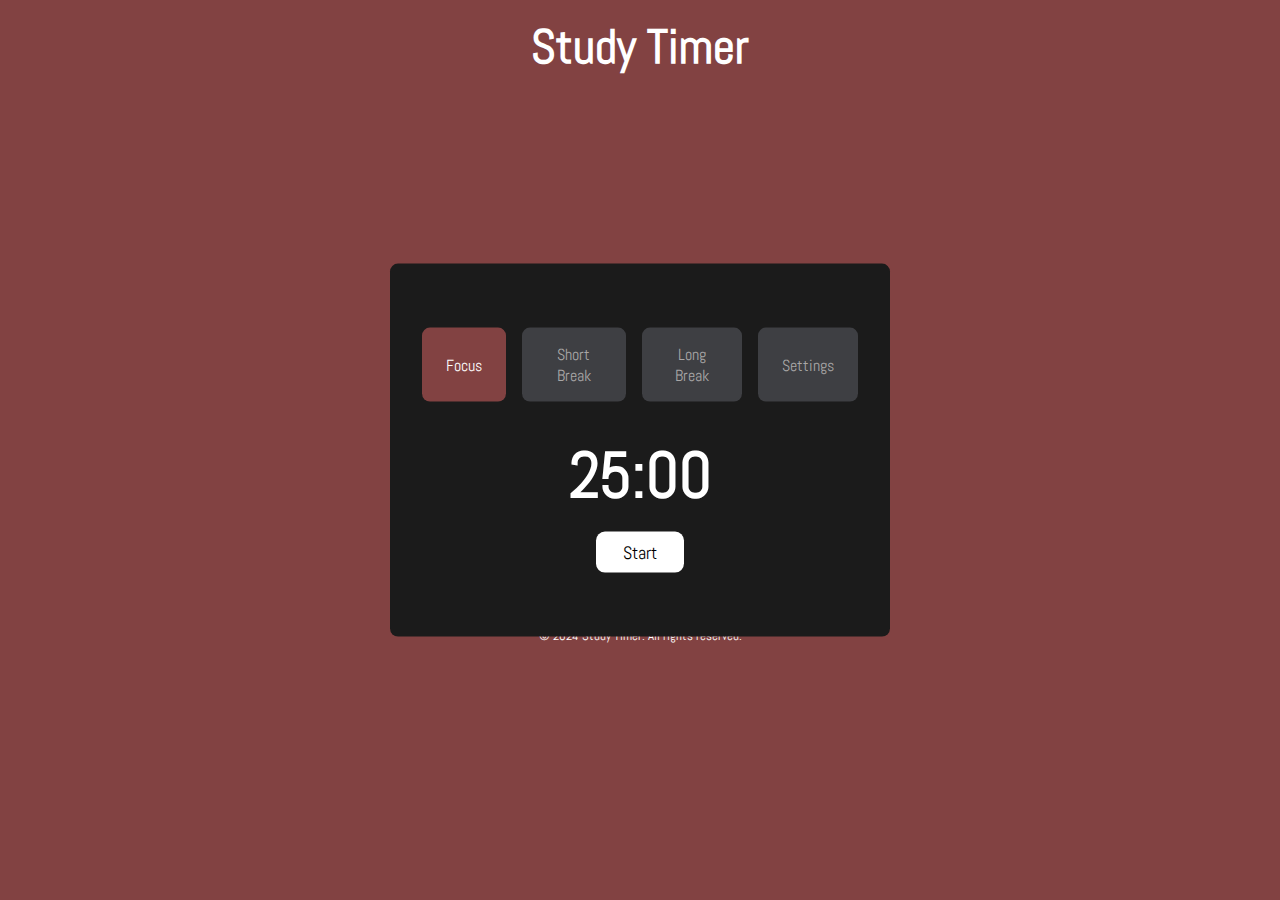
<file: templates/main.html>
<!DOCTYPE html>
<html lang="en">
<head>
  <meta name="viewport" content="width=device-width, initial-scale=1.0" />
  <title>Pomodoro Timer</title>
  <!-- Font Awesome Icons -->
  <link
    rel="stylesheet"
    href="https://cdnjs.cloudflare.com/ajax/libs/font-awesome/6.4.0/css/all.min.css"
  />
  <!-- Google Fonts -->
  <link
    href="https://fonts.googleapis.com/css2?family=Poppins:wght@400;600&display=swap"
    rel="stylesheet"
  />
  <!-- External Stylesheet -->
  <link rel="stylesheet" href="../static/main.css" />
</head>
<body>
  <h1>Study Timer</h1>
  <div class="container">
    <!-- Timer Buttons Section -->
    <div class="section-container">
      <button id="focus" class="btn btn-timer btn-focus">Focus</button>
      <button id="shortbreak" class="btn btn-shortbreak">Short Break</button>
      <button id="longbreak" class="btn btn-longbreak">Long Break</button>
      <button id="settings" class="btn btn-settings">Settings</button>
    </div>
    <!-- Timer Display and Control Buttons -->
    <div class="time-btn-container">
      <span id="time"></span>
      <div class="btn-container">
        <button id="btn-start" class="show">Start</button>
        <button id="btn-pause" class="hide">Pause</button>
        <button id="btn-reset" class="hide">
          <i class="fa-solid fa-rotate-right"></i> <!-- Font Awesome icon for reset -->
        </button>
      </div>
    </div>
  </div>
  <!-- Settings Panel -->
  <div class="settings-container" id="settingsContainer">
    <div class="input-label class1">
      <label for="focusTime">Focus</label>
      <input type="text" id="focusTime" maxlength="5">
    </div>
    <div class="input-label">
      <label for="shortBreakTime">Short Break</label>
      <input type="text" id="shortBreakTime" maxlength="5">
    </div>
    <div class="input-label">
      <label for="longBreakTime">Long Break</label>
      <input type="text" id="longBreakTime" maxlength="5">
    </div>
    <button class="save" id="save">Save</button>
    <button class="close" id="close">Close</button>
  </div>
  <!-- Validation Messages -->
  <div class="validationMessages" id="validationMessages"></div>
  <!-- JavaScript -->
  <script src="../static/main.js"></script>
  <!-- Footer -->
  <footer>
    <p class="final">&copy; 2024 Study Timer. All rights reserved.</p>
  </footer>
</body>
</html>
</file>
<file: static/main.css>
/* Import Google Fonts */
@import url('https://fonts.googleapis.com/css2?family=Abel&family=Wittgenstein:ital,wght@0,400..900;1,400..900&display=swap');

/* Global Reset and Defaults */
* {
  padding: 0;
  margin: 0;
  box-sizing: border-box;
  font-family: "Abel", sans-serif; /* Default font */
}

/* Body Styles */
body {
  background-color: #824242; /* Background color */
  font-size: 1rem;
  font-weight: 500;
}

/* Header Styles */
h1 {
  text-align: center;
  padding: 1rem 2rem;
  color: white; /* White text color */
  font-size: 3rem;
}

/* Main Container */
.container {
  background-color: #1b1b1b; /* Dark background */
  width: min(90%, 500px); /* Responsive width */
  position: absolute;
  transform: translate(-50%, -50%);
  top: 50%;
  left: 50%;
  padding: 4em 2em; /* Padding */
  border-radius: 0.5em; /* Rounded corners */
}

/* Button Styles */
button {
  border: none;
  outline: none;
  cursor: pointer;
  border-radius: 5px;
  transition: background-color 0.3s, transform 0.3s;
  font-size: inherit;
  font-weight: inherit;
}

button:active {
  background-color: #555; /* Darker background on click */
  transform: translateY(2px);
}

button:focus {
  box-shadow: 0 0 5px rgba(0, 0, 0, 0.3); /* Shadow on focus */
}

/* Input Styles */
input {
  font-size: 0.92rem;
  text-align: center;
  font-weight: inherit;
  border: 3px double #824242; /* Double border */
}

/* Section Container */
.section-container {
  display: flex;
  gap: 1rem;
  justify-content: space-evenly;
}

/* Basic Button Styles */
.btn {
  padding: 1em 1.5em;
  border-radius: 0.5em;
  background-color: #3e3f43; /* Dark button background */
  color: #a9a7a7; /* Light text color */
}

/* Focused Button Styles */
.btn-focus {
  background-color: #824242; /* Focused button background */
  color: #ffffff; /* White text color */
}

/* Time Button Container */
.time-btn-container {
  display: flex;
  flex-direction: column;
  margin-top: 2em;
}

/* Timer Display */
#time {
  text-align: center;
  color: #ffffff; 
  font-weight: 600;
  max-width: 100%; 
  overflow: hidden; 
  word-wrap: break-word; 
  font-size: calc(5em * 0.8);
}

/* Button Container */
.btn-container {
  display: flex;
  justify-content: center;
  font-size: 1.12rem;
  gap: 2em;
}

/* Control Buttons */
#btn-start,
#btn-pause {
  padding: 0.5em 1.5em;
  border-radius: 0.5em;
  cursor: pointer;
  background-color: #ffffff; /* White background */
  margin-top: 1rem;
}

#btn-reset {
  background-color: transparent;
  border: none;
  outline: none;
  color: #ffffff; /* White text color */
  font-size: 2em;
}

/* Hidden Elements */
.hide {
  display: none;
}

.show {
  display: block;
}

/* Settings Panel Styles */
.settings-container {
  width: 18rem;
  height: 19rem;
  background-color: white; /* White background */
  margin-left: 74%; /* Positioned to the right */
  border-radius: 10%;
  display: grid;
  grid-template-rows: repeat(auto-fill, minmax(40px, 1fr));
  padding: 1%;
  opacity: 0; /* Initially hidden */
  border: 5px double #824242; /* Double border */
}

/* Save Button Styles */
.settings-container .save,
.settings-container .close {
  font-size: inherit;
  font-family: inherit;
  border: 2px solid black;
  width: 9rem;
  height: 2rem;
  margin: 2rem auto; /* Centered margin */
}

.settings-container .save {
  background-color: rgba(84, 215, 33, 0.712); /* Green background */
}

.settings-container .close {
  background-color: #68ABEA; /* Blue background */
}

/* Input Label Styles */
.input-label {
  display: flex;
  align-items: center;
  justify-content: space-evenly;
}

.input-label :nth-child(even) {
  margin-left: 2.5rem; /* Spacing for even elements */
}

/* Specific Input Label Adjustments */
.class1 :nth-child(2) {
  margin-left: 4.8rem; /* Specific margin adjustment */
}

/* Show/Hide Animation */
.settings-container.show {
  opacity: 1;
  transition: opacity 0.3s ease;
}

.settings-container.hide {
  opacity: 0;
}

/* Validation Messages */
.validationMessages {
  background-color: #824242; /* Red background */
  width: 18rem;
  height: 3rem;
  margin-top: 1rem; /* Top margin */
  margin-left: 74%; /* Positioned to the right */
  opacity: 0; /* Initially hidden */
  color: white; /* White text color */
}

.validationMessages.show {
  opacity: 1;
  transition: opacity 0.3s ease;
}

.validationMessages.hide {
  opacity: 0;
}

/* Footer Styles */
footer {
  font-size: small;
  text-align: center;
  margin-top: 13%; /* Top margin */
  color: white; /* White text color */
}
</file>
